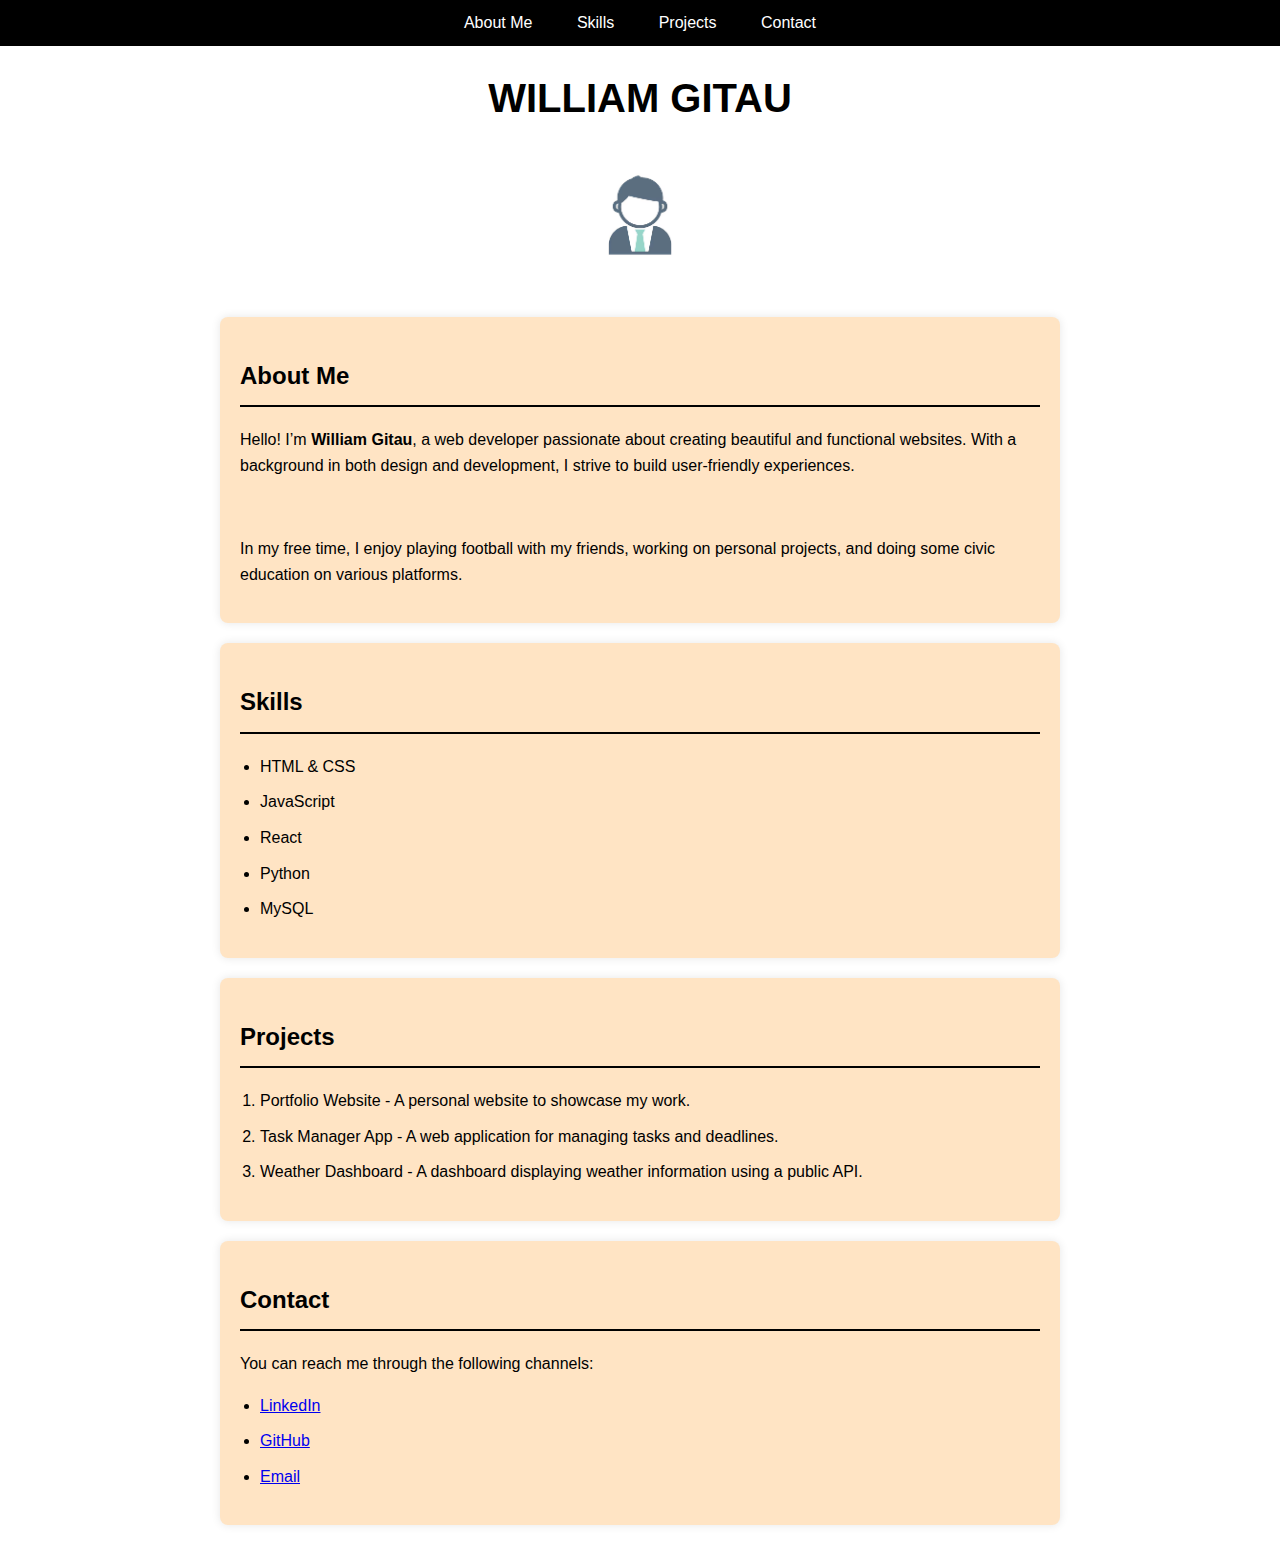
<file: index.html>
<!DOCTYPE html>
<html lang="en">
<head>
    <meta charset="UTF-8">
    <meta name="viewport" content="width=device-width, initial-scale=1.0">
    <title>Personal Portfolio</title>
    <link rel="stylesheet" href="styles/styles.css">
</head>
<body>
    <nav>
        <ul>
            <li><a href="about-me.html">About Me</a></li>
            <li><a href="skills.html">Skills</a></li>
            <li><a href="projects.html">Projects</a></li>
            <li><a href="contact.html">Contact</a></li>
        </ul>
    </nav>
    <header>
        <h1>WILLIAM GITAU</h1>
        <img src="images/profile.avif" alt="Profile Picture" width="150" height="150">
    </header>
    <section id="about-me">
        <h2>About Me</h2>
        <p>Hello! I’m <strong>William Gitau</strong>, a web developer passionate about creating beautiful and functional websites. With a background in both design and development, I strive to build user-friendly experiences.</p>
        <br>
        <p>In my free time, I enjoy playing football with my friends, working on personal projects, and doing some civic education on various platforms.</p>
    </section>

    <section id="skills">
        <h2>Skills</h2>
        <ul>
            <li>HTML & CSS</li>
            <li>JavaScript</li>
            <li>React</li>
            <li>Python</li>
            <li>MySQL</li>
        </ul>
    </section>

    <section id="projects">
        <h2>Projects</h2>
        <ol>
            <li>Portfolio Website - A personal website to showcase my work.</li>
            <li>Task Manager App - A web application for managing tasks and deadlines.</li>
            <li>Weather Dashboard - A dashboard displaying weather information using a public API.</li>
        </ol>
        
    </section>

    <section id="contact">
        <h2>Contact</h2>
        <p>You can reach me through the following channels:</p>
        <ul>
            <li><a href="https://linkedin.com/in/william-gitau" target="_blank">LinkedIn</a></li>
            <li><a href="https://github.com/Meekwill0" target="_blank">GitHub</a></li>
            <li><a href="mailto:williamgitau254@gmail.com">Email</a></li>
        </ul>
    </section>
</body>
</html>
</file>
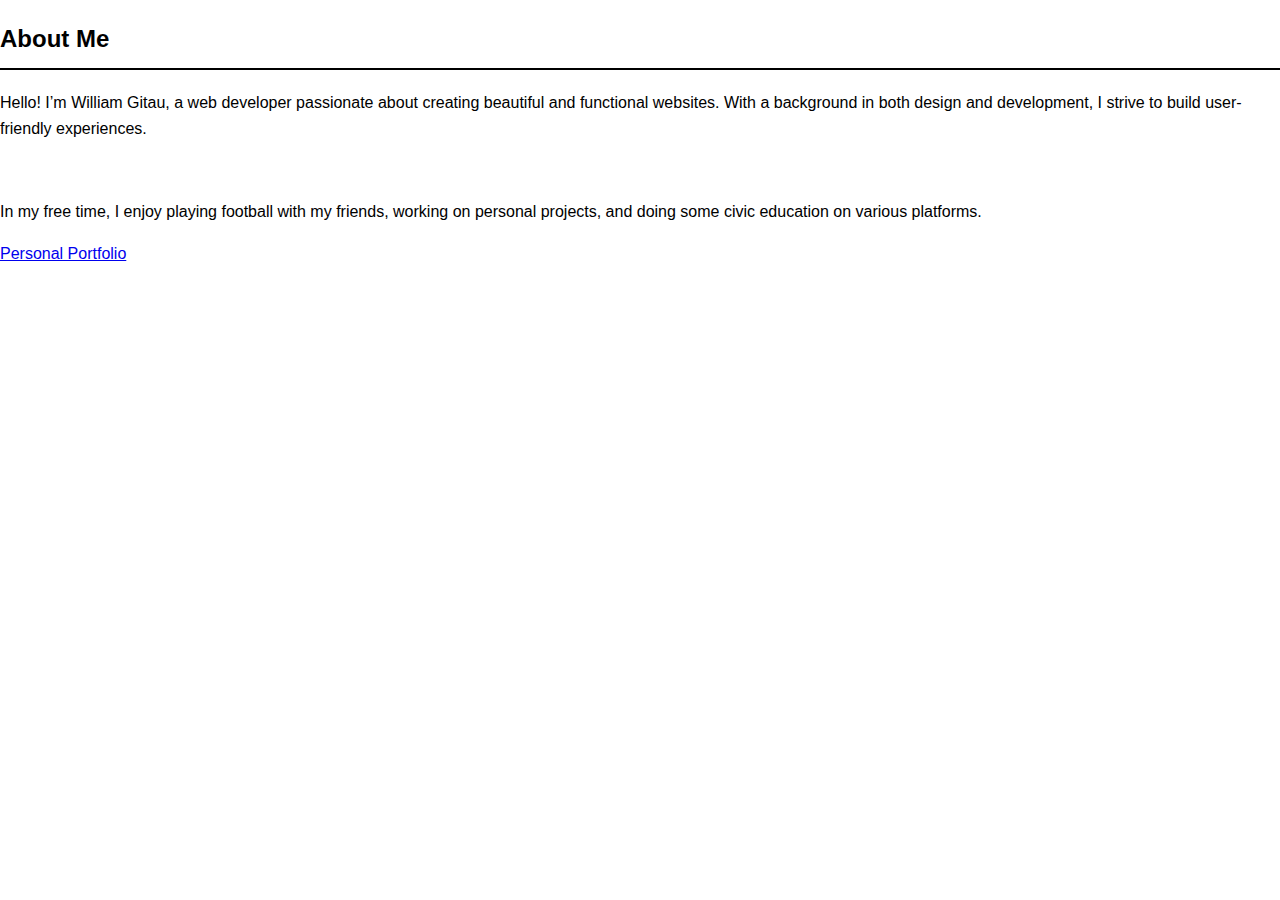
<file: about-me.html>
<!DOCTYPE html>
<html lang="en">
<head>
    <meta charset="UTF-8">
    <meta name="viewport" content="width=device-width, initial-scale=1.0">
    <title>ABOUT ME</title>
    <link rel="stylesheet" href="styles/styles.css">
</head>
<body>
    <div>
        <h2>About Me</h2>
        <p>Hello! I’m William Gitau, a web developer passionate about creating beautiful and functional websites. With a background in both design and development, I strive to build user-friendly experiences.</p>
        <br>
        <p>In my free time, I enjoy playing football with my friends, working on personal projects, and doing some civic education on various platforms.</p>
        <a href="index.html">Personal Portfolio</a>
    </div>
</body>
</html>
</file>
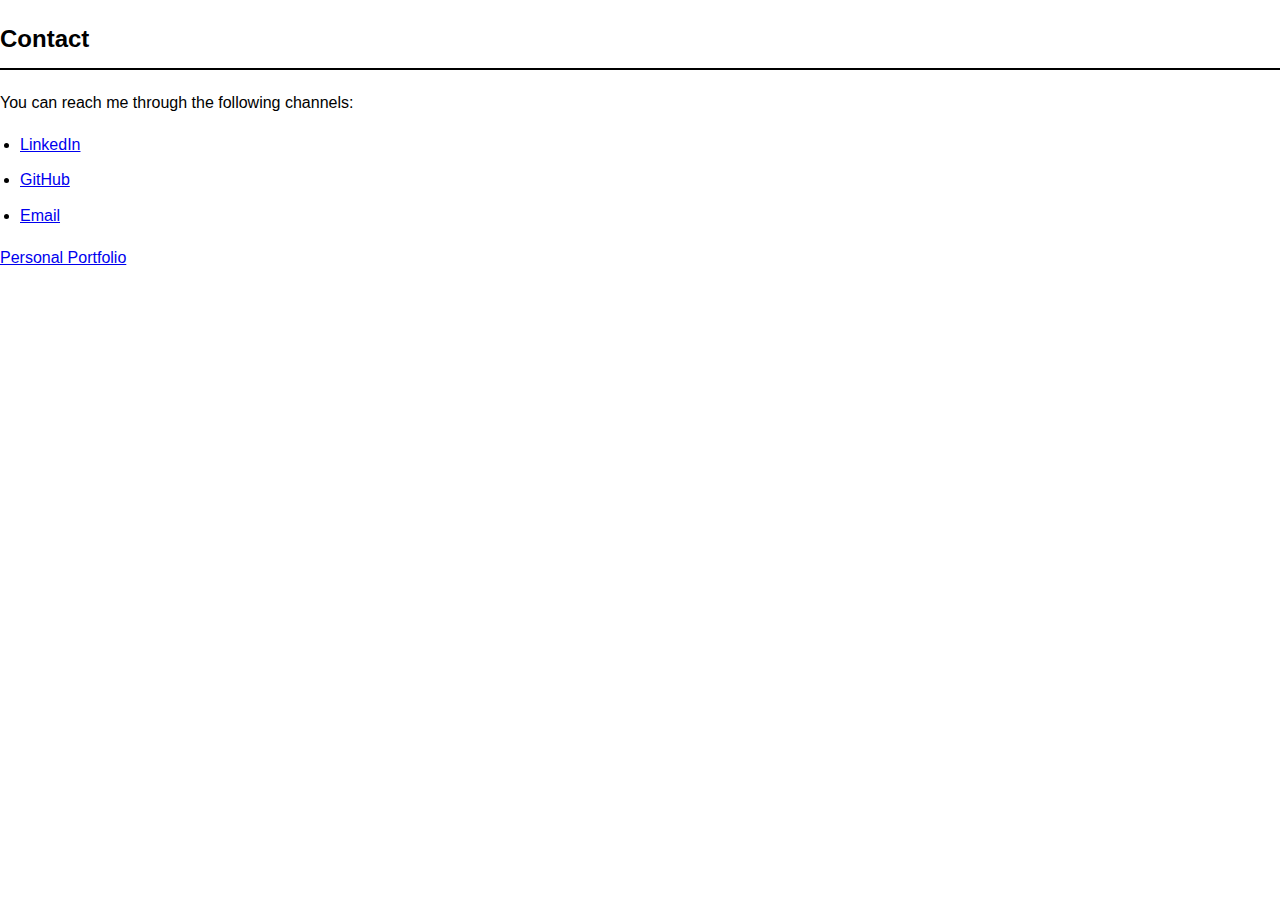
<file: contact.html>
<!DOCTYPE html>
<html lang="en">
<head>
    <meta charset="UTF-8">
    <meta name="viewport" content="width=device-width, initial-scale=1.0">
    <title>CONTACT</title>
    <link rel="stylesheet" href="styles/styles.css">
</head>
<body>
    <div>
        <h2>Contact</h2>
            <p>You can reach me through the following channels:</p>
            <ul>
                <li><a href="https://linkedin.com/in/william-gitau" target="_blank">LinkedIn</a></li>
                <li><a href="https://github.com/Meekwill0" target="_blank">GitHub</a></li>
                <li><a href="mailto:williamgitau254@gmail.com">Email</a></li>
            </ul>
            <a href="index.html">Personal Portfolio</a>
    </div>
</body>
</html>
</file>
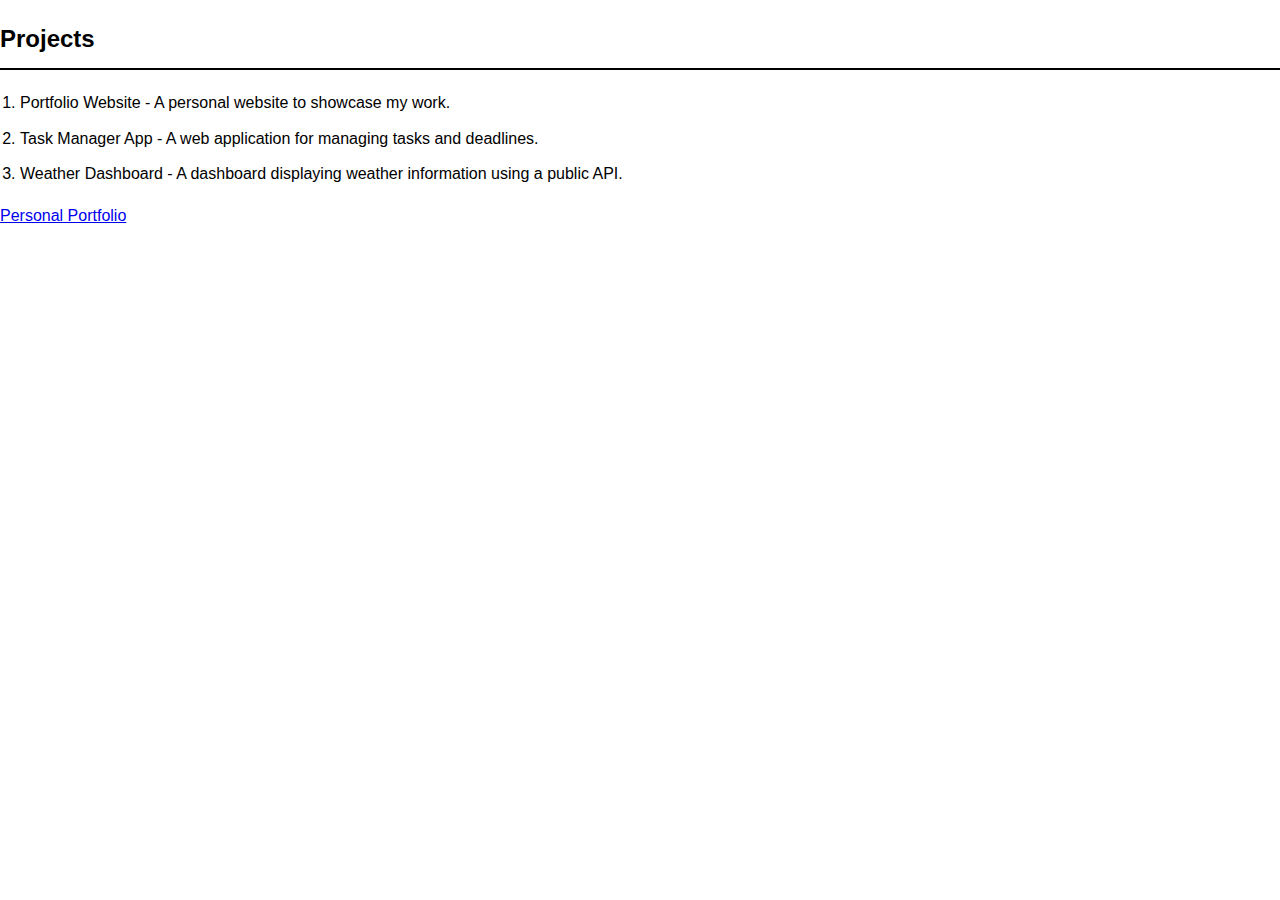
<file: projects.html>
<!DOCTYPE html>
<html lang="en">
<head>
    <meta charset="UTF-8">
    <meta name="viewport" content="width=device-width, initial-scale=1.0">
    <title>PROJECTS</title>
    <link rel="stylesheet" href="styles/styles.css">
</head>
<body>
    <div>
        <h2>Projects</h2>
            <ol>
                <li>Portfolio Website - A personal website to showcase my work.</li>
                <li>Task Manager App - A web application for managing tasks and deadlines.</li>
                <li>Weather Dashboard - A dashboard displaying weather information using a public API.</li>
            </ol> 
            <a href="index.html">Personal Portfolio</a>
    </div>
</body>
</html>
</file>
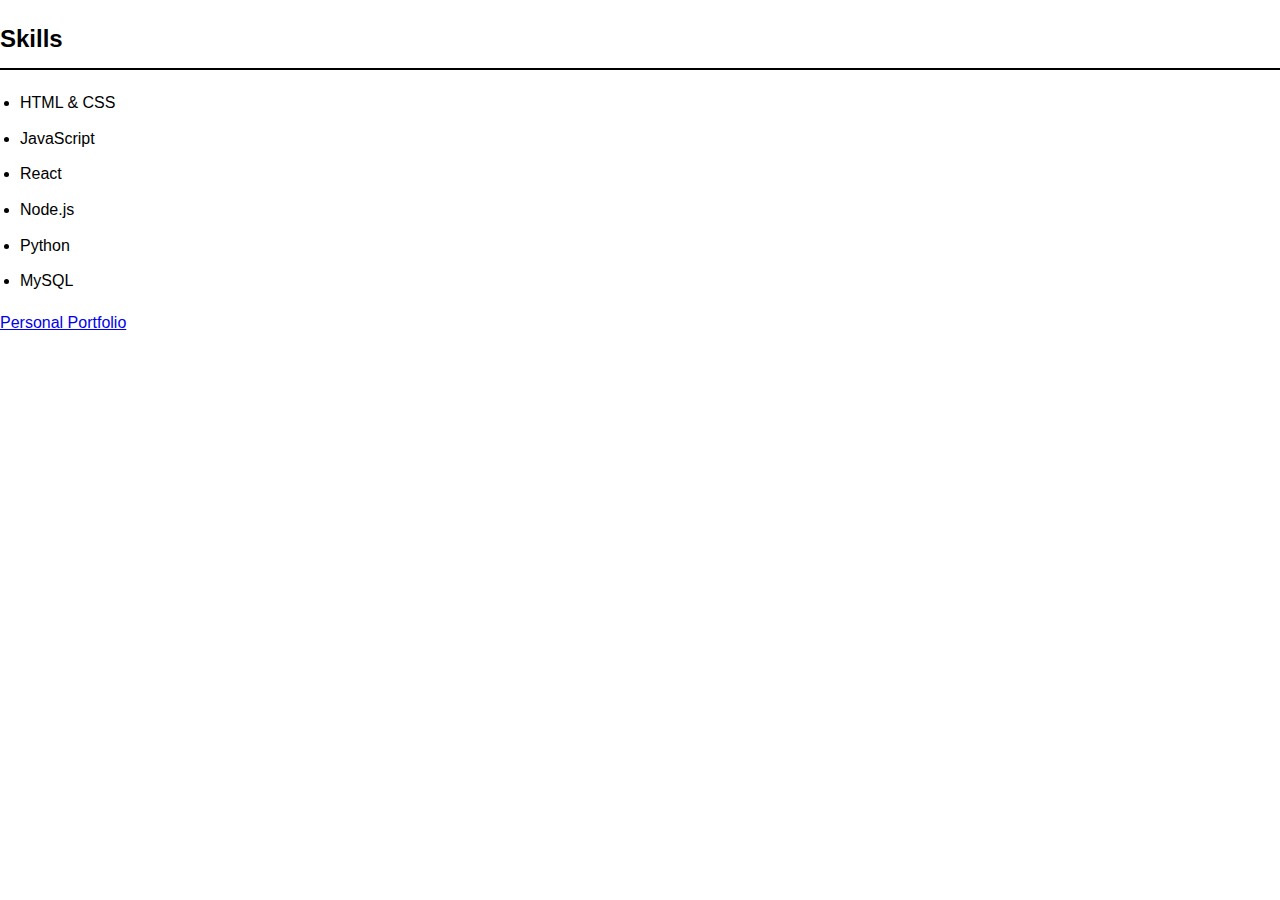
<file: skills.html>
<!DOCTYPE html>
<html lang="en">
<head>
    <meta charset="UTF-8">
    <meta name="viewport" content="width=device-width, initial-scale=1.0">
    <title>SKILLS</title>
    <link rel="stylesheet" href="styles/styles.css">
</head>
<body>
    <div>
        <h2>Skills</h2>
            <ul>
                <li>HTML & CSS</li>
                <li>JavaScript</li>
                <li>React</li>
                <li>Node.js</li>
                <li>Python</li>
                <li>MySQL</li>
            </ul>
            <a href="index.html">Personal Portfolio</a>
    </div>
</body>
</html>
</file>
<file: styles/styles.css>
body {  font-family: Arial, sans-serif;
    color: black;
    line-height: 1.6;
    margin: 0;
    padding: 0;
    background-color: white;
   
}
header {
    text-align: center;
    padding: 20px;
    background-color: white;
    color: black;
}

header h1 {
    margin: 0;
    font-size: 2.5em;
}

header img {
    border-radius: 50%;
    margin-top: 10px;
}

nav {
    background:black;
    color: white
}

nav ul {
    list-style: none;
    padding: 0;
    margin: 0;
    text-align: center;
}

nav ul li {
    display: inline;
    margin: 0 10px;
}

nav ul li a {
    color: white;
    text-decoration: none;
    padding: 10px;
    display: inline-block;
}

nav ul li a:hover {
    background-color: grey;
    border-radius: 5px;
}


section {
    padding: 20px;
    margin: 0 auto;
    max-width: 800px;
    background-color: bisque;
    border-radius: 8px;
    box-shadow: 0 0 10px rgba(0, 0, 0, 0.1);
    margin-bottom: 20px;
}

h2 {
    border-bottom: 2px solid black;
    padding-bottom: 10px;
    margin-bottom: 20px;
}

ul, ol {
    padding-left: 20px;
}

ul li, ol li {
    margin-bottom: 10px;
}


@media (max-width: 768px) {
    nav ul {
        text-align: center;
    }

    nav ul li {
        display: block;
        margin-bottom: 10px;
    }

    header h1 {
        font-size: 2em;
    }

    header img {
        width: 100px;
        height: 100px;
    }
}

@media (max-width: 480px) {
    nav ul li a {
        padding: 5px;
        font-size: 0.9em;
    }

    section {
        padding: 15px;
    }

    header h1 {
        font-size: 1.5em;
    }

    header img {
        width: 80px;
        height: 80px;
    }
}
</file>
